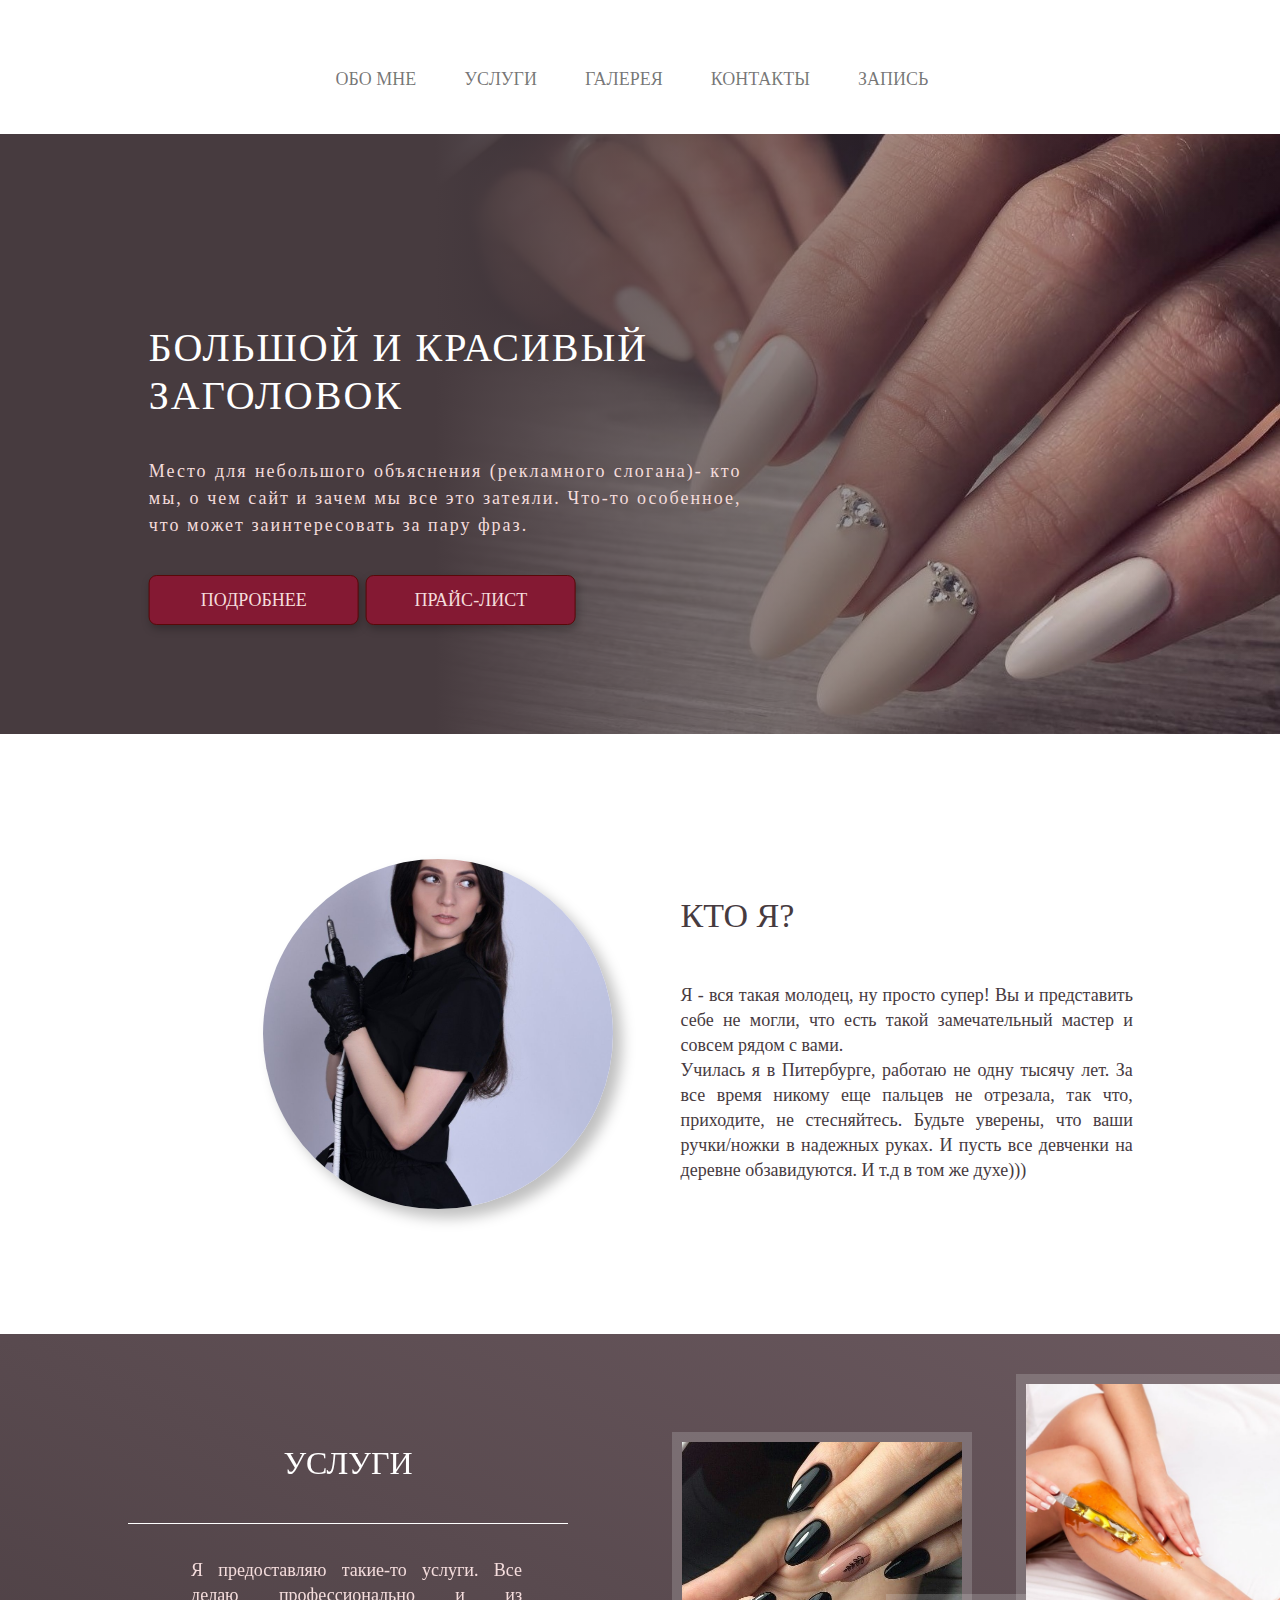
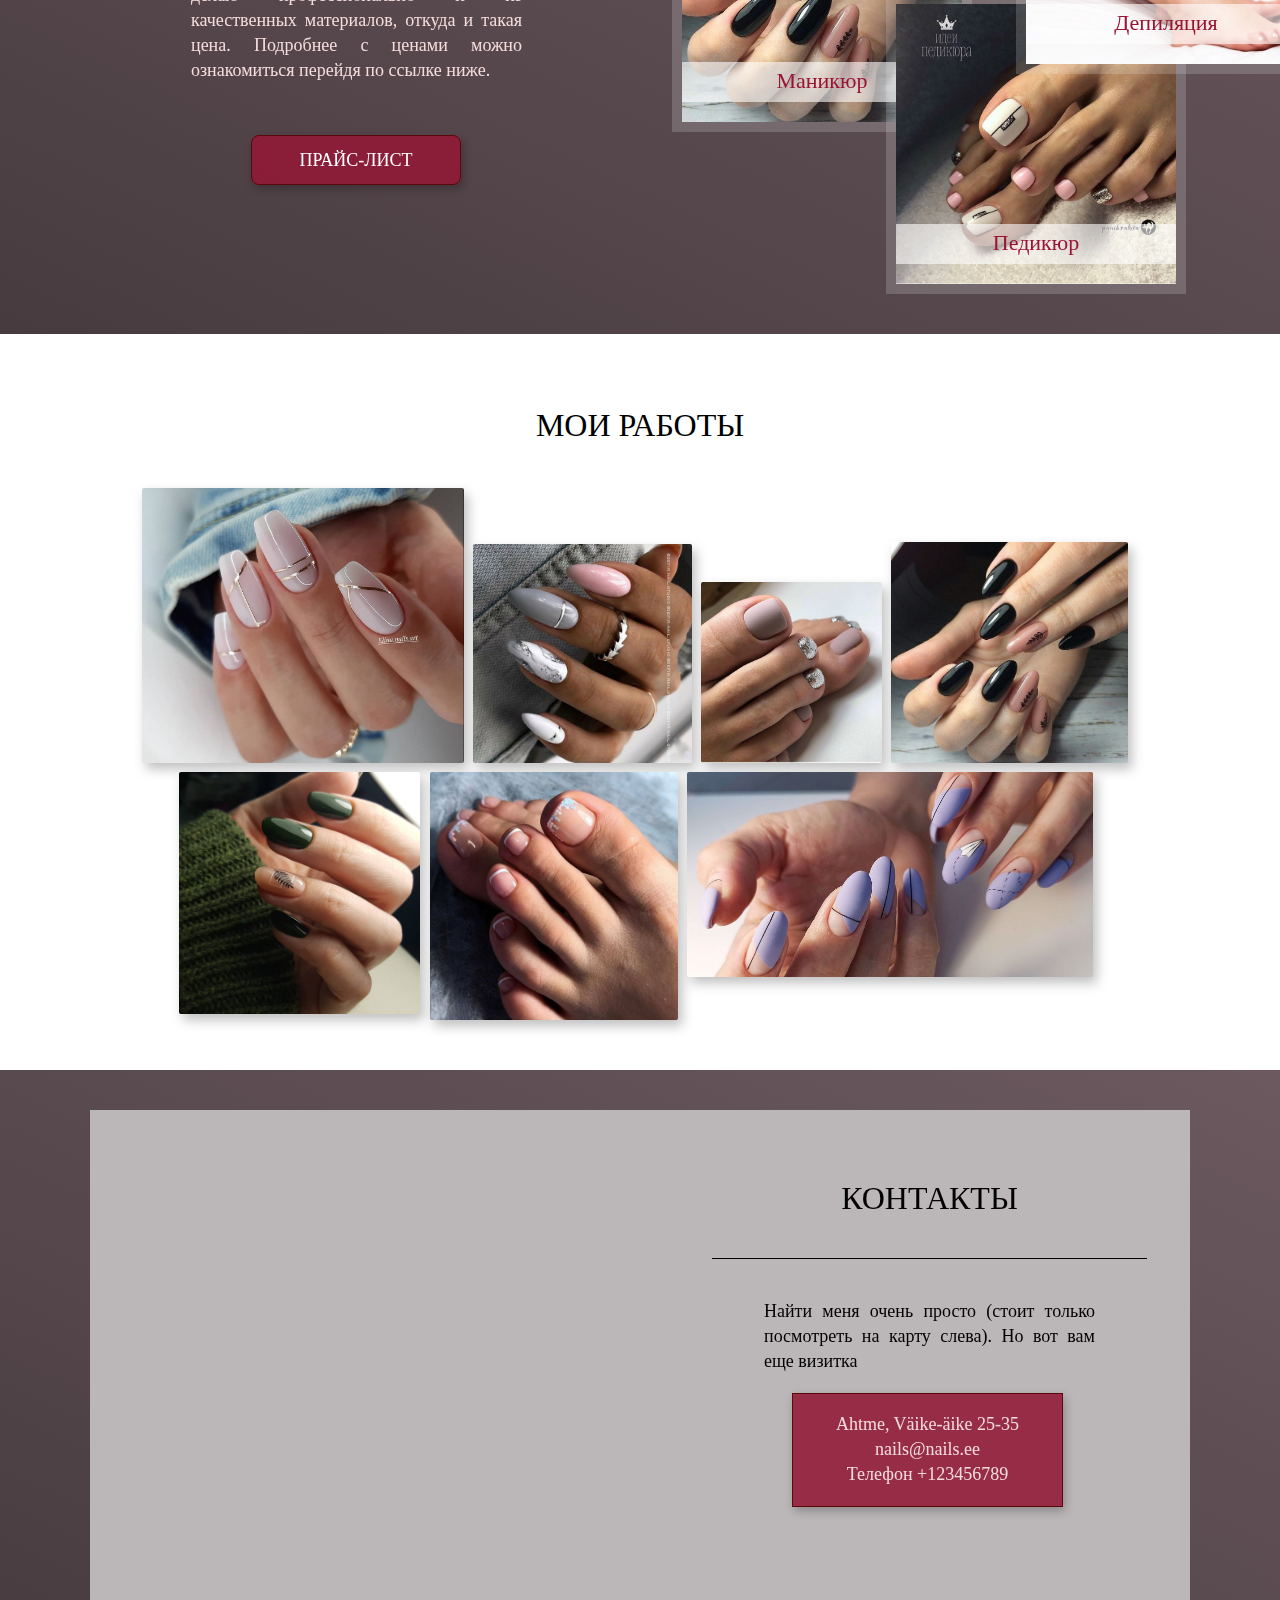
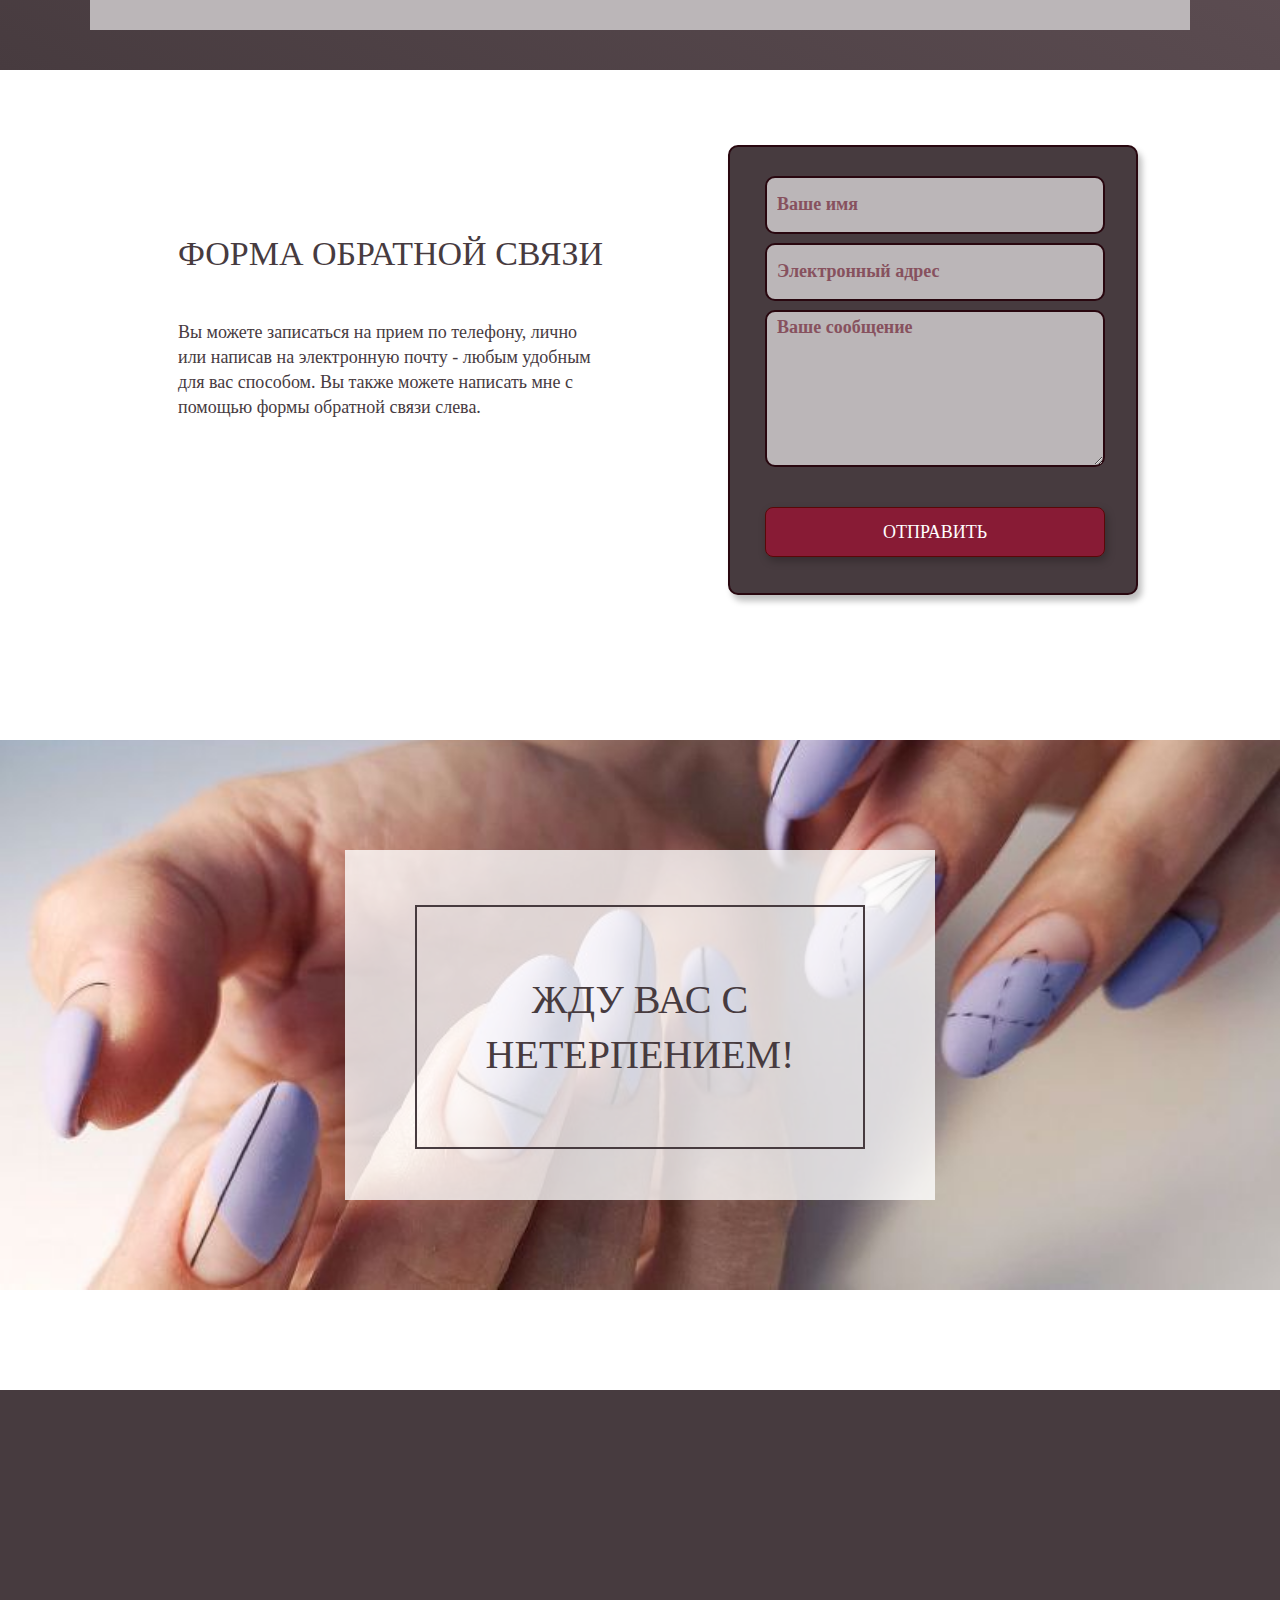
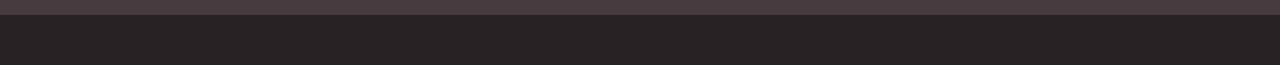
<file: index.html>
<!DOCTYPE html>
<html lang="ru">
<head>
	<title></title>
	<meta charset="utf-8">
	<link rel="stylesheet" type="text/css" href="css/style.css">
	<link rel="stylesheet" type="text/css" href="css/style-media.css">
	<link rel="stylesheet" type="text/css" href="css/bootstrap.css">

	<!-- <link href="https://cdn.jsdelivr.net/npm/bootstrap@5.0.0-beta2/dist/css/bootstrap.min.css" rel="stylesheet" integrity="sha384-BmbxuPwQa2lc/FVzBcNJ7UAyJxM6wuqIj61tLrc4wSX0szH/Ev+nYRRuWlolflfl" crossorigin="anonymous"> -->

	
</head>
<body>
	<nav class="navbar navbar-expand-lg navbar-light bg-white"> 
		<!-- navbar-expand-lg line 4054 -->
		<!-- navbar-light line 4151 -->
		<!-- bg-white line 7285 -->
		<div class="container-fliud" style="display: contents;">
			<button class="navbar-toggler" type="button" data-bs-toggle="collapse" data-bs-target="#navbarsExample08" aria-controls="navbarsExample08" aria-expanded="false">
				<span class="navbar-toggler-icon"></span>
				<!-- navbar-toggler line 3952 -->
			</button>
			<div class="collapse navbar-collapse justify-content-md-center" id="navbarsExample08">
				<ul class="navbar-nav">
					<!-- navbar-nav line 3933 -->
					<li class="nav-item">
						<a  class="nav-link" aria-current="page" href="#">Обо мне</a>
					</li>
					<li class="nav-item">
						<a  class="nav-link" aria-current="page" href="#">Услуги</a>
					</li>
					<li class="nav-item">
						<a  class="nav-link" aria-current="page" href="#">Галерея</a>
					</li>
					<li class="nav-item">
						<a  class="nav-link" aria-current="page" href="#">Контакты</a>
					</li>
					<li class="nav-item">
						<a  class="nav-link" aria-current="page" href="#">Запись</a>
					</li>
				</ul>
			</div>
		</div>
	</nav>
	<header>
		<div class="row">
			<div class="col-md-4">
			</div>
			<div class="col-md-8">
				<div class="cover">
					<div class="main-header">
						<h1>Большой и красивый заголовок</h1>
						<p>
							Место для небольшого объяснения (рекламного слогана)- кто мы, о чем сайт и зачем мы все это затеяли. Что-то особенное, что может заинтересовать за пару фраз. 
						</p>
						<button type="button">Подробнее</button>
						<button type="button">Прайс-лист</button>
					</div>
					
				</div>
			</div>
		</div>
	</header>
	<section class="about">
		<div class="container">
			<div class="row">
				<div class="col-md-12">
					<img class="rounded-circle" src="images/me.jpg">

					<h3>Кто я?</h3>
					<p>Я - вся такая молодец, ну просто супер! Вы и представить себе не могли, что есть такой замечательный мастер и совсем рядом с вами. <br>
					Училась я в Питербурге, работаю не одну тысячу лет. За все время никому еще пальцев не отрезала, так что, приходите, не стесняйтесь. Будьте уверены, что ваши ручки/ножки в надежных руках. И пусть все девченки на деревне обзавидуются. И т.д в том же духе)))</p>
				</div>
			</div>
		</div>
	</section>
	<section class="service">
		<div class="row">
			<div class="col-md-6">
				<div class="serv-box">
					<h3>Услуги</h3>
					<p>Я предоставляю такие-то услуги. Все делаю профессионально и из качественных материалов, откуда и такая цена. Подробнее с ценами можно ознакомиться перейдя по ссылке ниже. </p>
					<button>Прайс-лист</button>
				</div>
			</div>
			<div class="col-md-6">
				<div class="man">
					<img src="images/capture_4.jpg">
					<div class="note">
						<h4>Маникюр</h4>
					</div>
				</div>
				<div class="ped">
					<img src="images/ped.jpg">
					<div class="note">
						<h4>Педикюр</h4>
					</div>
				</div>
				<div class="dep">
					<img src="images/dep.jpg">
					<div class="note">
						<h4>Депиляция</h4>
					</div>
				</div>
			</div>
		</div>
	</section>
	<section class="galery">
		<h3>Мои работы</h3>
		<div class="gal-box">
			<img class="img-1 rounded" src="images/capture_1.jpg">
			<img class="img-2 rounded" src="images/capture_2.jpg">
			<img class="img-3 rounded" src="images/capture_3.jpg">
			<img class="img-4 rounded" src="images/capture_4.jpg">
		</div>
		<div class="gal-box-2">
			<img class="img-5 rounded" src="images/capture_5.jpg">
			<img class="img-6 rounded" src="images/capture_6.jpg">
			<img class="img-7 rounded" src="images/capture_7.jpeg">
		</div>
	</section>
	<section class="contact">
		<div class="cont-fliud">
			<div class="row">
				<div class="col-md-6">
					<iframe src="https://www.google.com/maps/embed?pb=!1m18!1m12!1m3!1d129708.06556283869!2d24.598160230333242!3d59.471618073611054!2m3!1f0!2f0!3f0!3m2!1i1024!2i768!4f13.1!3m3!1m2!1s0x46929499df5616bf%3A0x400b36d18fc6270!2z0KLQsNC70LvQuNC9!5e0!3m2!1sru!2see!4v1614102946979!5m2!1sru!2see" allowfullscreen="" loading="lazy"></iframe>
				</div>
				<div class="col-md-6">
					<div class="cont-box">
						<h4>Контакты</h4>
						<p class="cont-info">
							Найти меня очень просто (стоит только посмотреть на карту слева). Но вот вам еще визитка</p>
						<div class="cont-card">
							<p>
								Ahtme, Väike-äike 25-35<br>
								nails@nails.ee<br>
								Телефон +123456789
							</p>
						</div>
					</div>	
				</div>
			</div>
		</div>
	</section>
	<section class="feedback">
		<div class="row">
			<div class="col-md-6">
				<div class="feed-info">
					<h4>Форма обратной связи</h4>
					<p>
						Вы можете записаться на прием по телефону, лично или написав на электронную почту - любым удобным для вас способом. Вы также можете написать мне с помощью формы обратной связи слева.
					</p>
				</div>
			</div>
			<div class="col-md-6">
				<form>
					<input class="top-input" type="" name="" placeholder="Ваше имя" required>
					<input type="" name="" placeholder="Электронный адрес" required>
					<textarea placeholder="Ваше сообщение" required></textarea>
					<button>Отправить</button>
				</form>
			</div>
		</div>
	</section>
	<section class="the-end">
		<div class="row">
			<div class="col-md-12">
				<div class="end-card">
					<h2>Жду вас с нетерпением!</h2>
				</div>
			</div>
		</div>
	</section>
	<footer class="footer mt-auto">
		<div class="footer"></div>
		<div class="last-footer"></div>
	</footer> 
	<script src="https://cdn.jsdelivr.net/npm/bootstrap@5.0.0-beta2/dist/js/bootstrap.bundle.min.js" integrity="sha384-b5kHyXgcpbZJO/tY9Ul7kGkf1S0CWuKcCD38l8YkeH8z8QjE0GmW1gYU5S9FOnJ0" crossorigin="anonymous"></script>
</body>
</html>
</file>
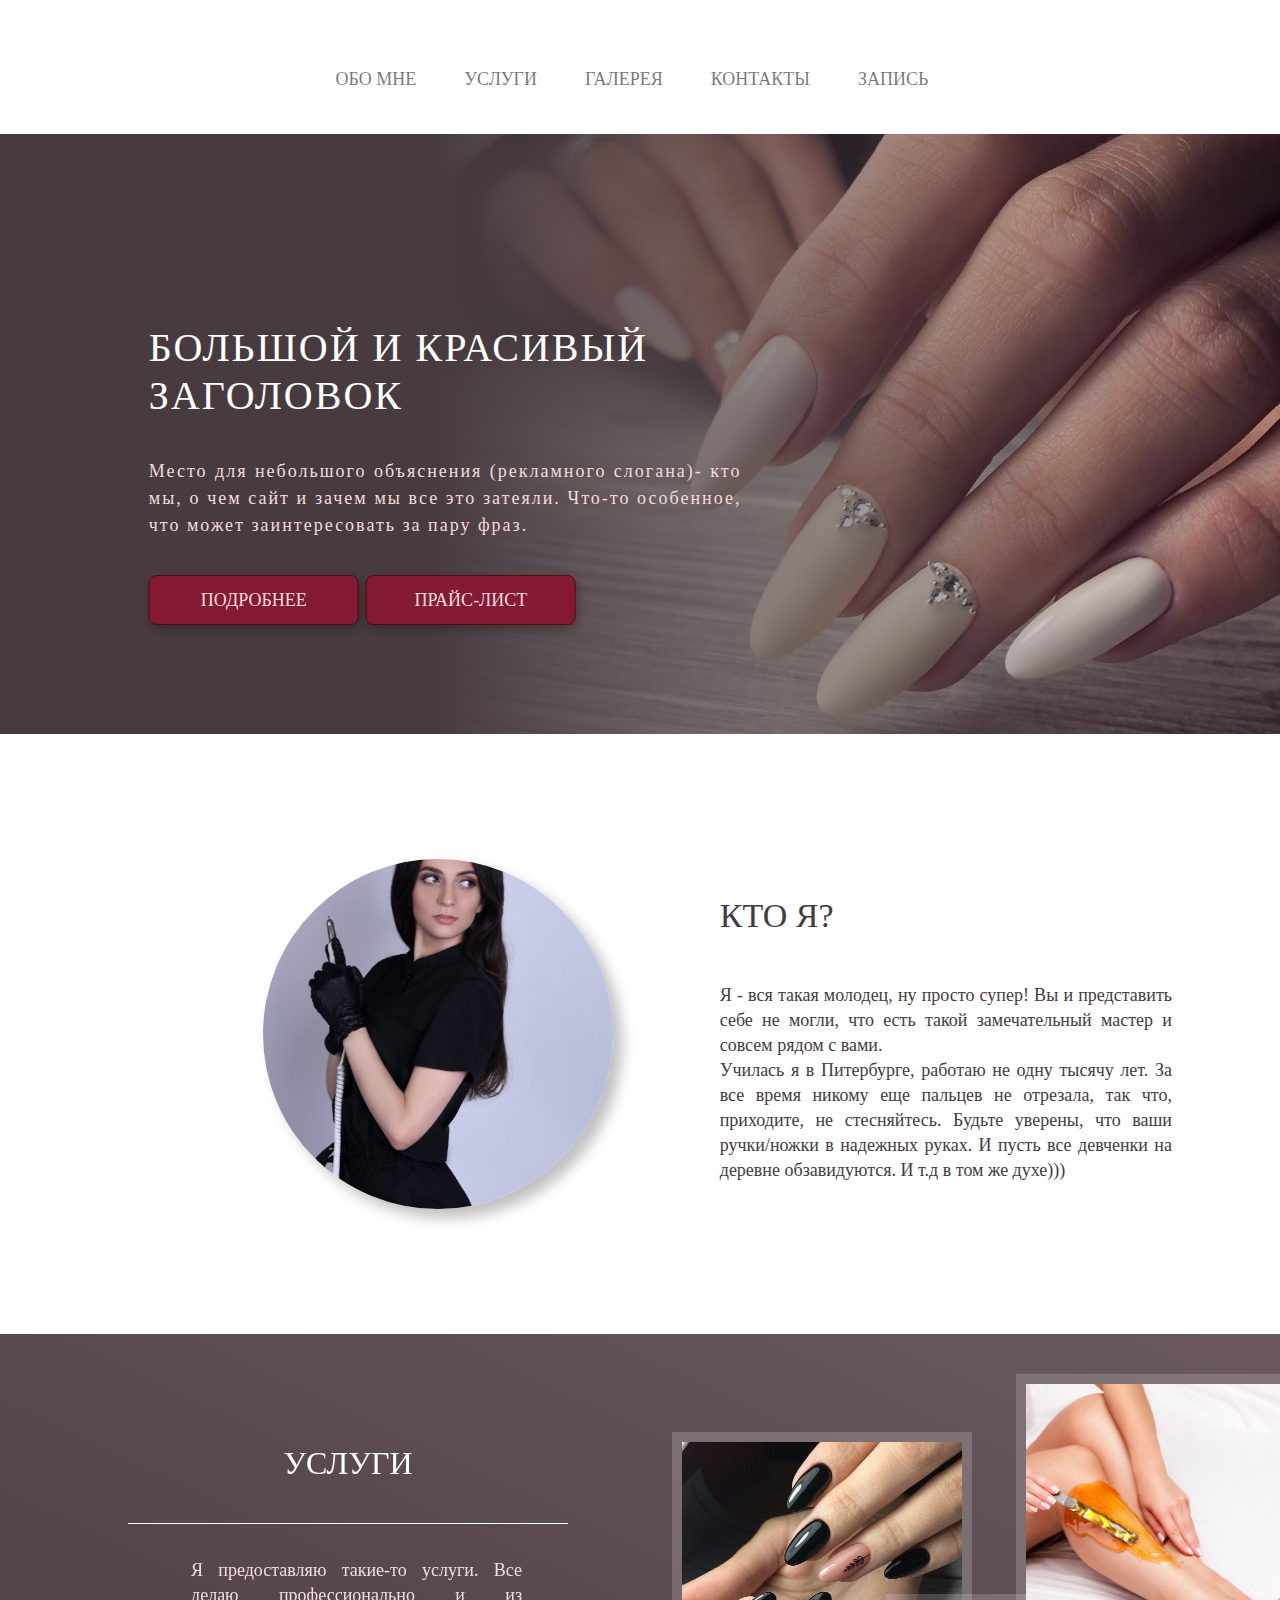
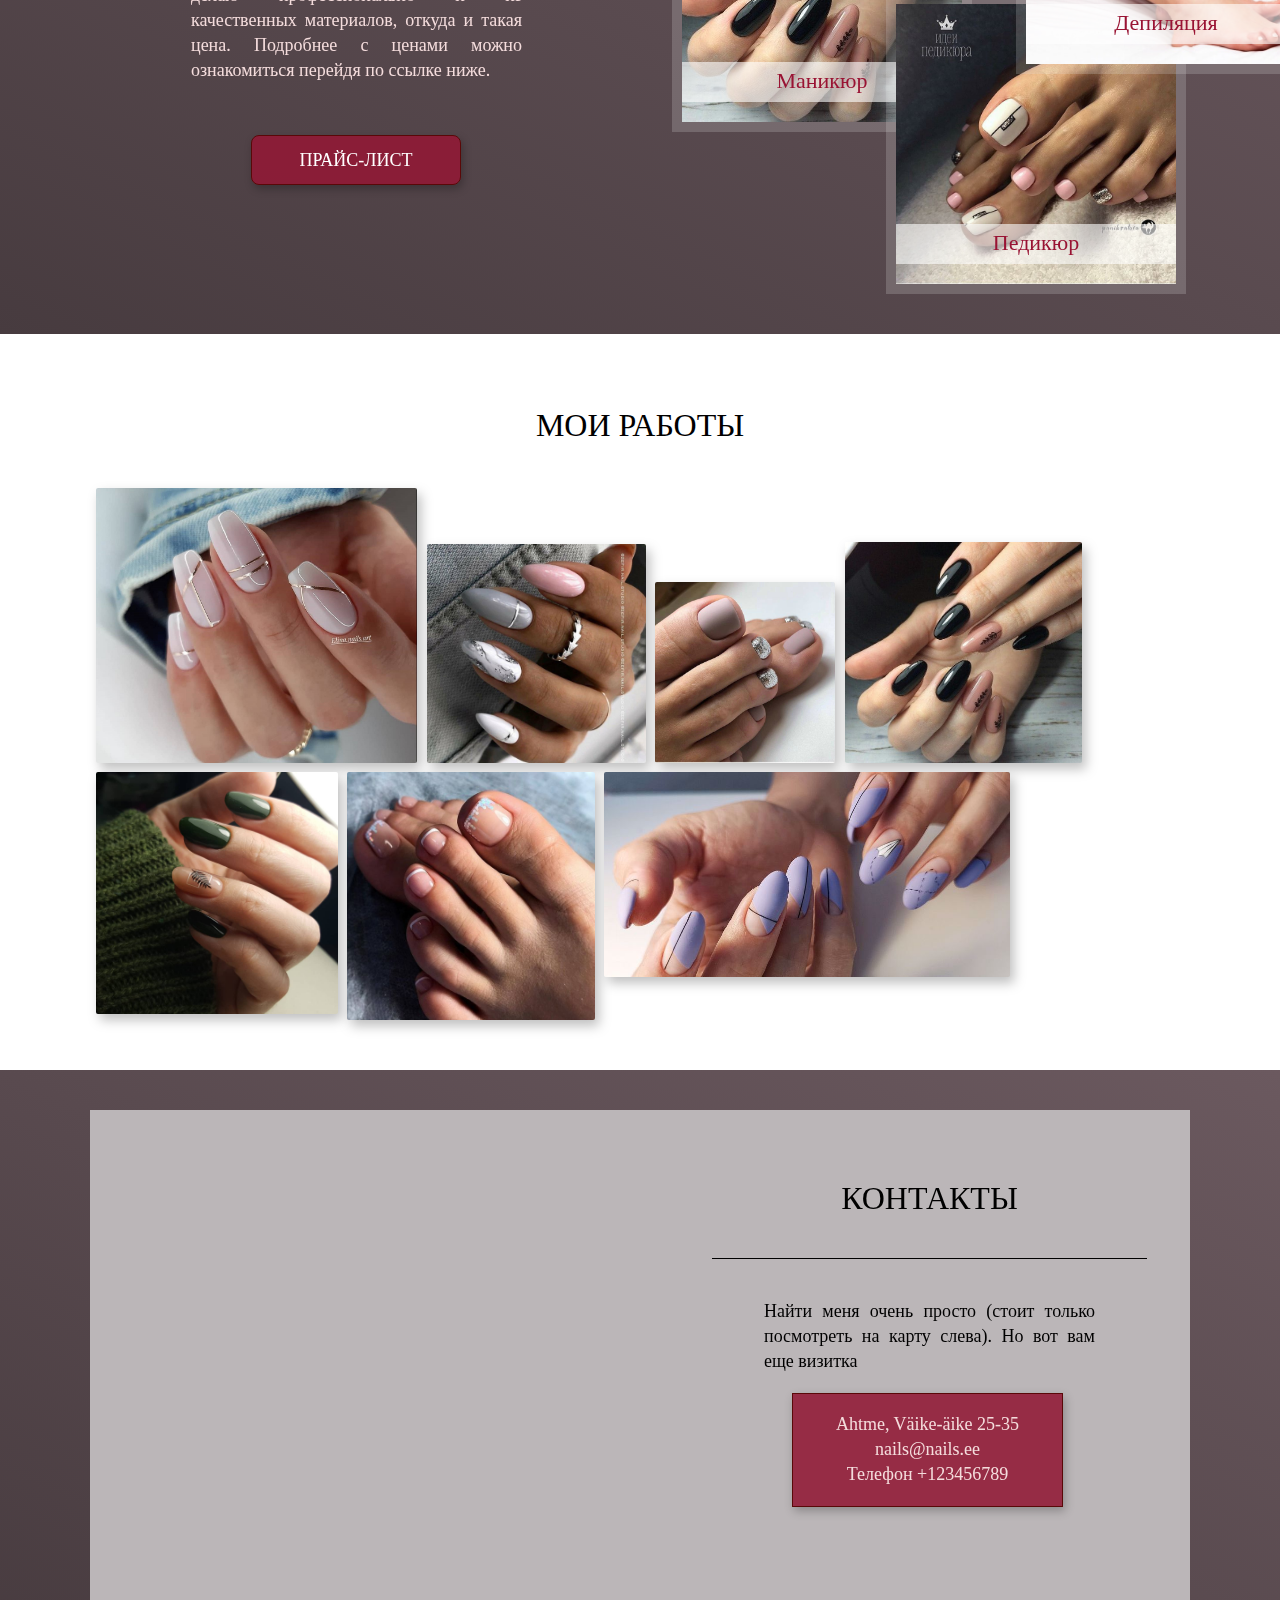
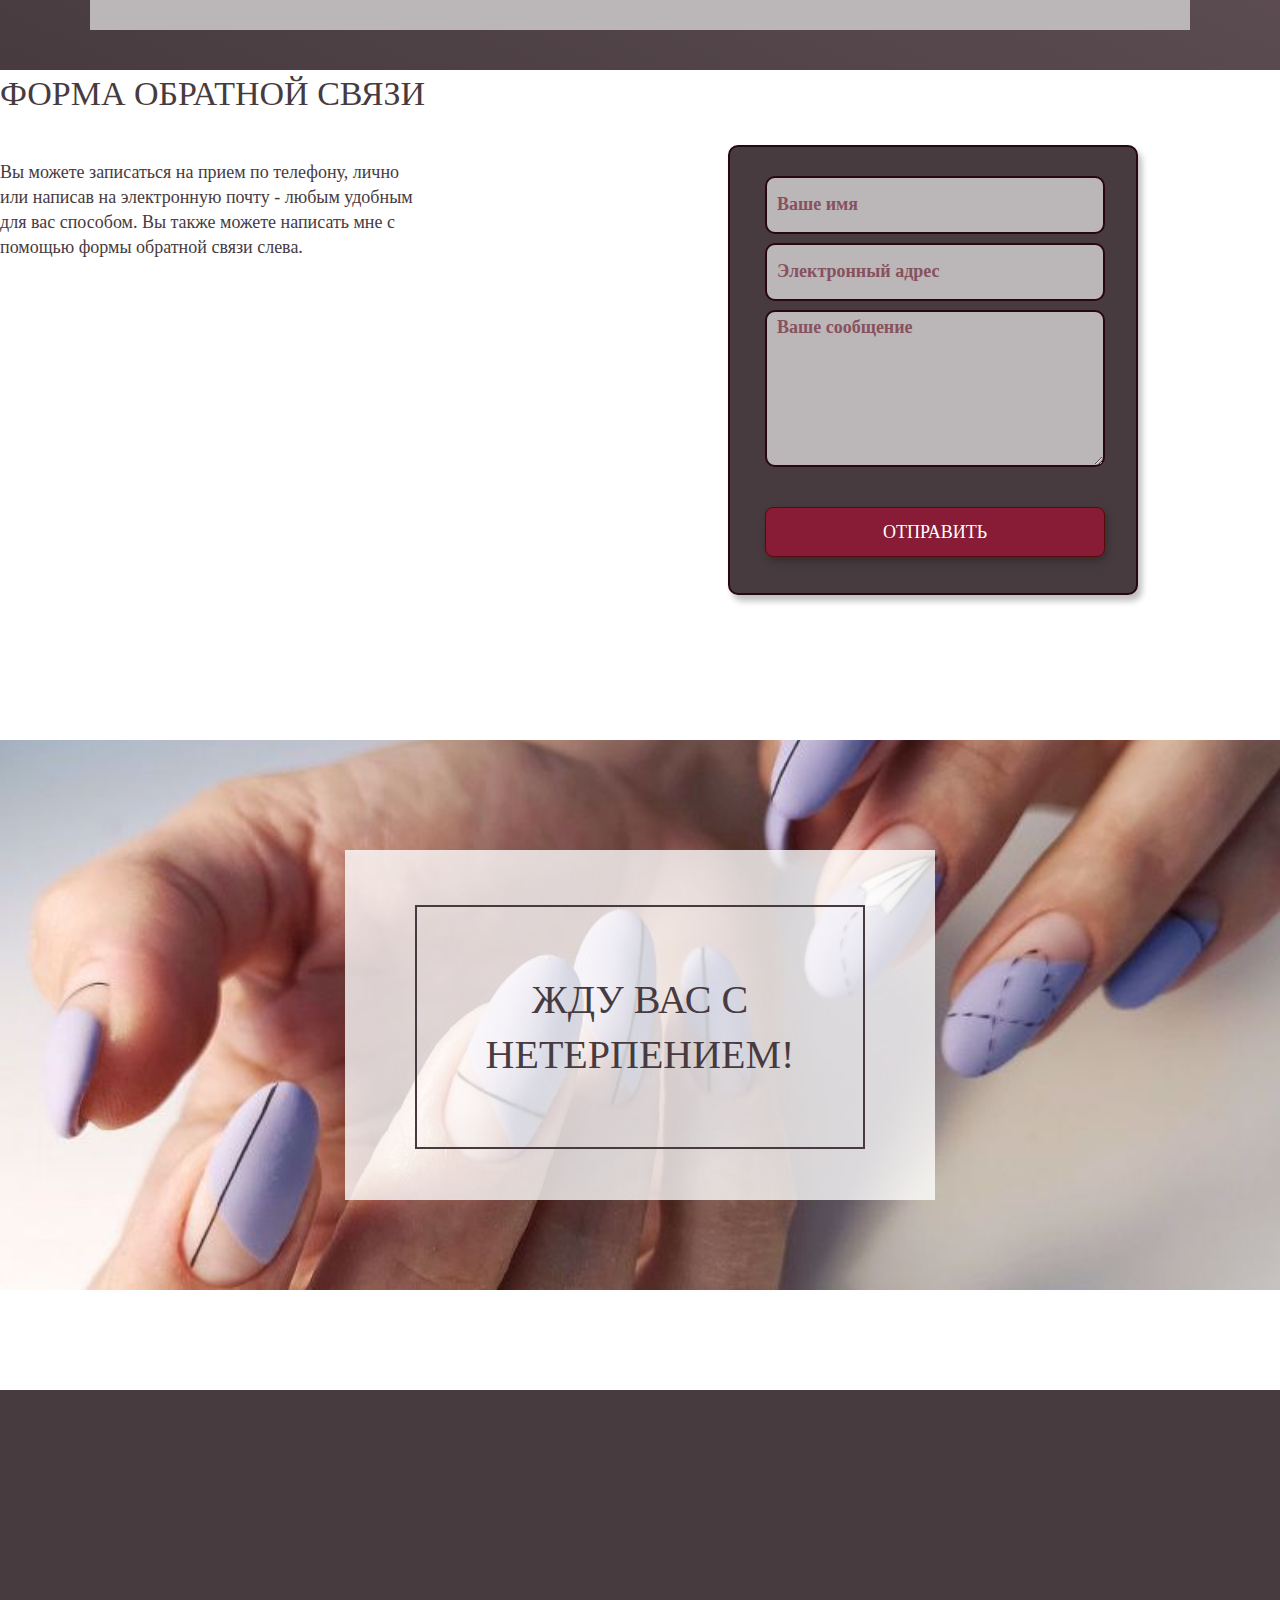
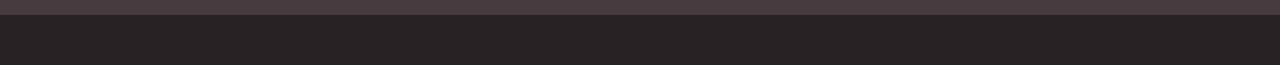
<file: price.html>
<!-- /*.cover2 {
	position: relative;
	height: 600px;
	object-fit: cover;	
	background-image: url(Screenshot_2-5.jpg);
	background-repeat: no-repeat;
	background-position: bottom;
	background-size: cover;
	
}

.cover2:before {
	content: "";
	position: absolute;
	left: 0;
	bottom: 0;
	height: 100%;
	width: 100%;
	background: linear-gradient(to right, rgba(71, 59, 63, 95%), rgba(255, 255, 255, 0));
}*/

/*-----------------------------------*/ -->

<!DOCTYPE html>
<html lang="ru">
<head>
	<title></title>
	<meta charset="utf-8">
	<link rel="stylesheet" type="text/css" href="css/style.css">
	<link rel="stylesheet" type="text/css" href="css/bootstrap.css">

	<!-- <link href="https://cdn.jsdelivr.net/npm/bootstrap@5.0.0-beta2/dist/css/bootstrap.min.css" rel="stylesheet" integrity="sha384-BmbxuPwQa2lc/FVzBcNJ7UAyJxM6wuqIj61tLrc4wSX0szH/Ev+nYRRuWlolflfl" crossorigin="anonymous"> -->

	
</head>
<body>
	<nav class="navbar navbar-expand-lg navbar-light bg-white"> 
		<!-- navbar-expand-lg line 4054 -->
		<!-- navbar-light line 4151 -->
		<!-- bg-white line 7285 -->
		<div class="container-fliud" style="display: contents;">
			<button class="navbar-toggler" type="button" data-bs-toggle="collapse" data-bs-target="#navbarsExample08" aria-controls="navbarsExample08" aria-expanded="false">
				<span class="navbar-toggler-icon"></span>
				<!-- navbar-toggler line 3952 -->
			</button>
			<div class="collapse navbar-collapse justify-content-md-center" id="navbarsExample08">
				<ul class="navbar-nav">
					<!-- navbar-nav line 3933 -->
					<li class="nav-item">
						<a  class="nav-link" aria-current="page" href="#">Обо мне</a>
					</li>
					<li class="nav-item">
						<a  class="nav-link" aria-current="page" href="#">Услуги</a>
					</li>
					<li class="nav-item">
						<a  class="nav-link" aria-current="page" href="#">Галерея</a>
					</li>
					<li class="nav-item">
						<a  class="nav-link" aria-current="page" href="#">Контакты</a>
					</li>
					<li class="nav-item">
						<a  class="nav-link" aria-current="page" href="#">Запись</a>
					</li>
				</ul>
			</div>
		</div>
	</nav>
	<header>
		<div class="row">
			<div class="col-md-4">
			</div>
			<div class="col-md-8">
				<div class="cover">
					<div class="main-header">
						<h1>Большой и красивый заголовок</h1>
						<p>
							Место для небольшого объяснения (рекламного слогана)- кто мы, о чем сайт и зачем мы все это затеяли. Что-то особенное, что может заинтересовать за пару фраз. 
						</p>
						<button type="button">Подробнее</button>
						<button type="button">Прайс-лист</button>
					</div>
					
				</div>
			</div>
		</div>
	</header>
	<!-- <header>
		<div class="row">
			<div class="col-md-12">
				<div class="cover2">
				</div>
		</div>
	</header> -->
	<section class="about">
		<div class="container">
			<div class="row">
				<div class="col-md-6">
					<img class="rounded-circle" src="images/me.jpg" width="350" height="350">
				</div>
				<div class="col-md-6">
					<h3>Кто я?</h3>
					<p>Я - вся такая молодец, ну просто супер! Вы и представить себе не могли, что есть такой замечательный мастер и совсем рядом с вами. <br>
					Училась я в Питербурге, работаю не одну тысячу лет. За все время никому еще пальцев не отрезала, так что, приходите, не стесняйтесь. Будьте уверены, что ваши ручки/ножки в надежных руках. И пусть все девченки на деревне обзавидуются. И т.д в том же духе)))</p>
				</div>
			</div>
		</div>
	</section>
		
	<section class="service">
		<div class="row">
			<div class="col-md-6">
				<div class="serv-box">
					<h3>Услуги</h3>
					<p>Я предоставляю такие-то услуги. Все делаю профессионально и из качественных материалов, откуда и такая цена. Подробнее с ценами можно ознакомиться перейдя по ссылке ниже. </p>
					<button>Прайс-лист</button>
				</div>
			</div>
			<div class="col-md-6">
				<div class="man">
					<img src="images/capture_4.jpg">
					<div class="note">
						<h4>Маникюр</h4>
					</div>
				</div>
				<div class="ped">
					<img src="images/ped.jpg">
					<div class="note">
						<h4>Педикюр</h4>
					</div>
				</div>
				<div class="dep">
					<img src="images/dep.jpg">
					<div class="note">
						<h4>Депиляция</h4>
					</div>
				</div>
			</div>
		</div>
	</section>
	<section class="galery">
		<div class="container">
			<h3>Мои работы</h3>
			<div class="gal-box">
				<img class="img-1 rounded" src="images/capture_1.jpg">
				<img class="img-2 rounded" src="images/capture_2.jpg">
				<img class="img-3 rounded" src="images/capture_3.jpg">
				<img class="img-4 rounded" src="images/capture_4.jpg">
			</div>
			<div class="gal-box-2">
				<img class="img-5 rounded" src="images/capture_5.jpg">
				<img class="img-6 rounded" src="images/capture_6.jpg">
				<img class="img-7 rounded" src="images/capture_7.jpeg">
			</div>
		</div>
	</section>
	<section class="contact">
		<div class="cont-fliud">
			<div class="row">
				<div class="col-md-6">
					<iframe src="https://www.google.com/maps/embed?pb=!1m18!1m12!1m3!1d129708.06556283869!2d24.598160230333242!3d59.471618073611054!2m3!1f0!2f0!3f0!3m2!1i1024!2i768!4f13.1!3m3!1m2!1s0x46929499df5616bf%3A0x400b36d18fc6270!2z0KLQsNC70LvQuNC9!5e0!3m2!1sru!2see!4v1614102946979!5m2!1sru!2see" allowfullscreen="" loading="lazy"></iframe>
				</div>
				<div class="col-md-6">
					<div class="cont-box">
						<h4>Контакты</h4>
						<p class="cont-info">
							Найти меня очень просто (стоит только посмотреть на карту слева). Но вот вам еще визитка</p>
						<div class="cont-card">
							<p>
								Ahtme, Väike-äike 25-35<br>
								nails@nails.ee<br>
								Телефон +123456789
							</p>
						</div>
					</div>	
				</div>
			</div>
		</div>
	</section>
	<section class="feedback">
		<div class="row">
			<div class="col-md-6">
				<h4>Форма обратной связи</h4>
				<p>
					Вы можете записаться на прием по телефону, лично или написав на электронную почту - любым удобным для вас способом. Вы также можете написать мне с помощью формы обратной связи слева.
				</p>
			</div>
			<div class="col-md-6">
				<form>
					<input class="top-input" type="" name="" placeholder="Ваше имя" required>
					<input type="" name="" placeholder="Электронный адрес" required>
					<textarea placeholder="Ваше сообщение" required></textarea>
					<button>Отправить</button>
				</form>
			</div>
		</div>
	</section>
	<section class="the-end">
		<div class="row">
			<div class="col-md-12">
				<div class="end-card">
					<h2>Жду вас с нетерпением!</h2>
				</div>
			</div>
		</div>
		
	</section>
	<footer class="footer mt-auto">
		<div class="footer"></div>
		<div class="last-footer"></div>
	</footer> 
	<script src="https://cdn.jsdelivr.net/npm/bootstrap@5.0.0-beta2/dist/js/bootstrap.bundle.min.js" integrity="sha384-b5kHyXgcpbZJO/tY9Ul7kGkf1S0CWuKcCD38l8YkeH8z8QjE0GmW1gYU5S9FOnJ0" crossorigin="anonymous"></script>
</body>
</html>
</file>
<file: css/style.css>
/*
Cormorant Infant 
Crimson Text
Bellota
Amarante
1920
*/

nav {
	margin-top: 50px;
	font-family: Cormorant Infant;
	font-size: 18px;
	text-transform: uppercase;
}

header {
	margin-top: 25px;
	width: 100%;
	height: 600px;
	background: #473B3F;
}

h1 {
	font-family: Crimson Text;
	text-transform: uppercase;
}

img {
	object-fit: cover;
}

.main-header {
	margin: 0;
  	position: absolute;
  	bottom: 15px;
  	left: 10%;
  	top: 30%;
  	transform: translateX(-50%);
  	padding: 10px;
  	box-sizing: border-box;
  	text-align: left;
  	color: white;
  	letter-spacing: 2px;

}

.main-header p {
	width: 80%;
	padding-top: 30px;
	text-align: justify;
	font-family: Bellota;
	font-size: 18px;
	color: #F4DCDC;
}

.main-header button {
	width: 210px;
	height: 50px;
	margin-top: 20px;
	background: #841933;
	border: 1px solid #5A0808;
	box-shadow: 2px 4px 9px rgba(0, 0, 0, 0.25);
	border-radius: 8px;

	font-family: Cormorant Infant;
	font-style: normal;
	font-weight: 400;
	font-size: 18px;
	line-height: 22px;
	align-items: center;
	text-align: center;
	text-transform: uppercase;

	color: #F4DCDC;
}
.main-header button:hover {
	background: #991333;
}
.cover {
	position: relative;
	height: 600px;
	object-fit: cover;	
	background-image: url(Screenshot_2-5.jpg);
	background-repeat: no-repeat;
	background-position: bottom;
	background-size: cover;
}

.cover:before {
	content: "";
	position: absolute;
	left: 0;
	bottom: 0;
	height: 100%;
	width: 100%;
	background: linear-gradient(to right , rgba(71, 59, 63), rgba(255, 255, 255, 0));
}

.about {
	min-height: 600px;
}
.about img {
	width: 350px;
	height: 350px;
	margin-top: 125px;
	margin-left: 14.129032vw;/*245/15.19*/
	float: left;
	box-shadow: 9px 9px 14px rgba(0, 0, 0, 0.25);
}

.about h3 {
	margin-top: 140px;
	padding-left: 5.291639vw; /*50px/15.19*/
	width: 520px;
	height: 85px;

	font-family: Crimson Text;
	font-size: 34px;
	display: flex;
	align-items: center;
	text-transform: uppercase;

	color: #473B3F;
}

.about p {
	padding-left: 5.291639vw; /*50px/15.19*/
	padding-top: 16px;
	width: 520px; 

	font-family: Crimson Text;
	font-style: normal;
	font-weight: normal;
	font-size: 18px;
	line-height: 25px;
	display: flex;
	align-items: center;

	text-align: justify;

	color: #473B3F;
}

.service {
	height: 600px;
	background: #473B3F;
	background: linear-gradient(to bottom left, #6B595F, #473B3F);
	filter: blur();
}

.serv-box {
	width: 500px;
	height: 386px;
	margin-top: 107px;
	float: right;
}
.service h3 {
	width: 440px;
	height: 83px;

	font-family: Crimson Text;
	font-style: normal;
	font-weight: normal;
	font-size: 32px;
	line-height: 44px;
	align-items: center;
	text-align: center;
	text-transform: uppercase;

	color: #FFFFFF;
	padding-bottom: 10px;
	border-bottom: 1px solid #FFFFFF;
}

.service p {
	width: 331px;
	height: 157px;
	margin-left: 63px;
	margin-top: 18px;

	font-family: Crimson Text;
	font-style: normal;
	font-weight: normal;
	font-size: 18px;
	line-height: 25px;
	display: flex;
	align-items: center;
	text-align: justify;

	color: #F4DCDC;
}

.service button {
	width: 210px;
	height: 50px;
	margin-top: 20px;
	margin-left: 123px;

	background: rgba(153, 19, 51, 0.79);
	border: 1px solid #5A0808;
	box-shadow: 2px 4px 9px rgba(0, 0, 0, 0.25);
	border-radius: 8px;

	font-family: Cormorant Infant;
	font-style: normal;
	font-weight: 400;
	font-size: 18px;
	line-height: 22px;
	align-items: center;
	text-align: center;
	text-transform: uppercase;

	color: #FFFFFF;
}
.service button:hover {
	background: #991333;
}
.service img {
	width: 280px;
	height: 280px;
	object-fit: cover;	
}

.note {
	position: relative;
	width: 280px;
	height: 40px;
	top: -60px;

	background: rgba(255, 255, 255, 0.6);
}

.note h4 {
	padding-top: 5px;
	font-family: Cormorant Infant;
	font-style: normal;
	font-weight: 400;
	font-size: 22px;
	line-height: 27px;
	align-items: center;
	text-align: center;

	color: #991333;
}
.man {
	width: 300px;
	height: 300px;
	margin-top: 98px;
	margin-left: 20px;
	border: 10px solid rgba(229, 229, 229, 0.21);
}

.ped {
	position: relative;
	width: 300px;
	height: 300px;
	margin-top: -138px;
	margin-left: 234px;
	border: 10px solid rgba(229, 229, 229, 0.21);
}

.dep {
	position: relative;
	width: 300px;
	height: 300px;
	margin-top: -520px;
	margin-left: 364px;
	border: 10px solid rgba(229, 229, 229, 0.21);
}


.galery h3{
	width: 450px;
	margin: 0 auto;
	padding-top: 7.957559681697613vh; /*60/7.54*/
	padding-bottom: 4.641909814323607vh;/*35/7.54*/
	font-family: Crimson Text;
	font-size: 32px;
	align-items: center;
	text-align: center;
	text-transform: uppercase;

	color: #000000;
}

.galery img {
	height: auto;
	filter: drop-shadow(4px 6px 6px rgba(0, 0, 0, 0.25));
	display: inline-block; 
	/*transition: all 1s ease;*/
	padding: 2px;
}
.gal-box, .gal-box-2 {
	width: 100%;
    padding-right: var(--bs-gutter-x, 0.75rem);
    padding-left: var(--bs-gutter-x, 0.75rem);
    margin-right: auto;
    margin-left: auto;
}
.gal-box img {
	vertical-align: bottom;
}
.gal-box-2 {
	padding-top: 5px; 
	padding-bottom: 5.305039787798408vh; /*40/7.54*/
}
.gal-box-2 img {
	vertical-align: top;
}
.img-1 {
	width: 25.42857142857143vw; /*356/14*/
}
.img-2 {
	width: 17.42857142857143vw; /*244/14*/
}
.img-3 {
	width: 14.42857142857143vw;/*202/14*/
}
.img-4 {
	width: 18.85714285714286vw;/*264/14*/
}
.img-5 {
	width: 19.21428571428571vw;/*269/14*/
}
.img-6 {
	width: 19.71428571428571vw;/*276/15.19*/
}
.img-7 {
	width: 32vw;/*448/15.19*/
}

.contact {
	height: 600px;
	display: -webkit-box;
	background: #473B3F;
	background: linear-gradient(to bottom left, #6B595F, #473B3F);
	filter: blur();

}
.cont-fliud {
	width: 1100px;
	height: 520px;
	margin: 40px auto;
	background: #BBB6B8;
}
iframe {
	width: 489px;
	height: 436px;
	margin-left: 61px;
	margin-top: 39px;
}
.cont-box {
	width: 435px;
	height: 386px;
	margin-top: 66px;
	margin-left: 60px;
}
.cont-box h4 {
	height: 83px;
	font-family: Crimson Text;
	font-style: normal;
	font-weight: normal;
	font-size: 32px;
	line-height: 44px;
	align-items: center;
	text-align: center;
	text-transform: uppercase;

	padding-bottom: 10px;
	border-bottom: 1px solid #000000;
	color: #000000;
}
.cont-info{
	width: 331px;
	height: 75px;
	margin-top: 40px;
	margin-left: 52px; 
	font-family: Crimson Text;
	font-style: normal;
	font-weight: normal;
	font-size: 18px;
	line-height: 25px;
	display: flex;
	align-items: center;
	text-align: justify;

	color: #000000;
}
.cont-card {
	width: 271px;
	height: 114px;
	margin-left: 80px;
	margin-top: 19px;

	background: #962C45;
	border: 1px solid #5A0808;
	box-shadow: 2px 4px 9px rgba(0, 0, 0, 0.25);
	font-family: Crimson Text;
	font-style: normal;
	font-weight: normal;
	font-size: 18px;
	line-height: 25px;
	display: flex;
	align-items: center;
	text-align: center; /*!!!!!!*/ 
	color: #F4DCDC;
}
.cont-card p {
	margin: 0 auto;
}
.feedback {
	height: 670px;
}
.feedback h4 {
	width: 450px;
	height: 82px;

	font-family: Crimson Text;
	font-style: normal;
	font-weight: normal;
	font-size: 34px;
	line-height: 47px;
	align-items: center;
	text-transform: uppercase;

	color: #473B3F;
}
.feedback p {
	width: 426px;
	font-family: Crimson Text;
	font-style: normal;
	font-weight: normal;
	font-size: 18px;
	line-height: 25px;
	align-items: center;

	color: #473B3F;
}
.feed-info {
	/*margin-left: 260px;*/
	margin-top: 160px;
	float: right;
}
form {
	width: 410px;
	height: 450px;
	margin-top: 75px;
	margin-left: 76px;
	background: #473B3F;
	border: 2px solid #29070F;
	box-sizing: border-box;
	box-shadow: 4px 6px 6px rgba(0, 0, 0, 0.25);
	border-radius: 10px;
}
input {
	width: 340px;
	height: 58px;
	margin-left: 35px !important;
	margin-bottom: 9px !important;
	padding-left: 10px;

	background: #BBB6B8;
	border: 2px solid #29070F;
	box-sizing: border-box;
	border-radius: 10px;
	font-family: Cormorant Infant !important;
	font-style: normal;
	font-weight: 600;
	font-size: 18px !important;
	line-height: 22px;
	display: flex;
	align-items: center;

	color: #991333;
}
.top-input {
	margin-top: 29px;
}

.feedback ::placeholder {
	font-family: Cormorant Infant !important;
	font-style: normal;
	font-weight: 600;
	font-size: 18px  !important;
	align-items: center;

	color: #87515E;
}

textarea {
	width: 340px;
	height: 157px;
	margin-left: 35px !important;
	margin-bottom: 9px !important;
	padding-left: 10px;
	
	background: #BBB6B8;
	border: 2px solid #29070F;
	box-sizing: border-box;
	border-radius: 10px;
	font-family: Cormorant Infant !important;
	font-style: normal;
	font-weight: 600;
	font-size: 18px !important;
	line-height: 22px;
	display: flex;
	align-items: center;

	color: #991333;
}

.feedback button {
	width: 340px;
	height: 50px;
	margin-top: 31px;
	margin-left: 35px;

	background: rgba(153, 19, 51, 0.79);
	border: 1px solid #5A0808;
	box-shadow: 2px 4px 9px rgba(0, 0, 0, 0.25);
	border-radius: 8px;

	font-family: Cormorant Infant;
	font-style: normal;
	font-weight: 400;
	font-size: 18px;
	line-height: 22px;
	align-items: center;
	text-align: center;
	text-transform: uppercase;

	color: #FFFFFF;
}

.the-end {
	position: relative;
	height: 550px;
	object-fit: cover;
	background-image: url(capture_7.jpeg);
	background-repeat: no-repeat;
	background-position: bottom;
	background-size: cover;
	margin-bottom: 100px;
}

.end-card {
	margin: 0;
    position: absolute;
    bottom: 15px;
    left: 50%;
    top: 20%;
    transform: translateX(-50%);
    padding: 10px;
    box-sizing: border-box;
    text-align: left;
	width: 590px;
	height: 350px;

	background: rgba(255, 255, 255, 0.78);
}
.end-card h2 {
	width: 450px;
	margin: 45px auto;
	padding: 65px;
	border: 2px solid #473B3F;
	font-family: Amarante;
	font-style: normal;
	font-weight: normal;
	font-size: 40px;
	line-height: 55px;

	align-items: center;
	text-align: center;
	text-transform: uppercase;

	color: #473B3F;
}

.footer {
	height: 225px;
	background: #473B3F;
}
.last-footer {
	height: 50px;
	background: #272123;
}
</file>
<file: css/style-media.css>
/*1519 × 754*/
@media (min-width: 1400px){
	
	.gal-box {
		max-width: 1104px !important;		
	}
	.gal-box-2 {
		max-width: 1026px !important;
	}
	.img-1 {
		width: 356px; /*356/15.19*/
	}
	.img-2 {
		width: 244px; /*244/15.19*/
	}
	.img-3 {
		width: 202px;/*202/15.19*/
	}
	.img-4 {
		width: 264px;/*264/15.19*/
	}
	.img-5 {
		width: 269px;/*269/15.19*/
	}
	.img-6 {
		width: 276px;/*276/15.19*/
	}
	.img-7 {
		width: 448px;/*448/15.19*/
	}
}

@media (min-width: 992px) {
	.gal-box {
		max-width: 79.93951612903226vw; /*793/9.92*/
	}
	.gal-box-2 {
		max-width: 74.29435483870968vw; /*737/9.92*/
	}
}

@media (max-width: 992px) {
	.gal-box, .gal-box-2 {
		max-width: 76.65625vw; /*97.65625vw 750/7.68*/
		padding-top: 0;
	}
	.img-1, .img-2, .img-3, .img-4, .img-5, .img-6 {
		width: 35.572917vw; /*45.57291666666667vw 350/7.68*/
		height: 35.572917vw !important;
		margin-left: 10px;
		margin-bottom: 10px;
	}
	.img-7 {
		visibility: hidden;
	}
}

@media (max-width: 1200px) {
	.about img {
		margin-left: 5.129032vw;

	} 
}
@media (max-width: 992px) {
	.about img {
		margin-top: 90px; 
		margin-left: 200px; /*200/9.92*/
		margin-bottom: 20px;
		width: 400px;
		height: 400px;
	} 
	.about h3, .about p {
		margin: 0 auto;
		width: 70.56451612903226vw; /*700/9.92*/
		padding-left: 0;
	}
	.about p {
		padding-top: 0;
		padding-bottom: 50px;
	}
}
</file>
